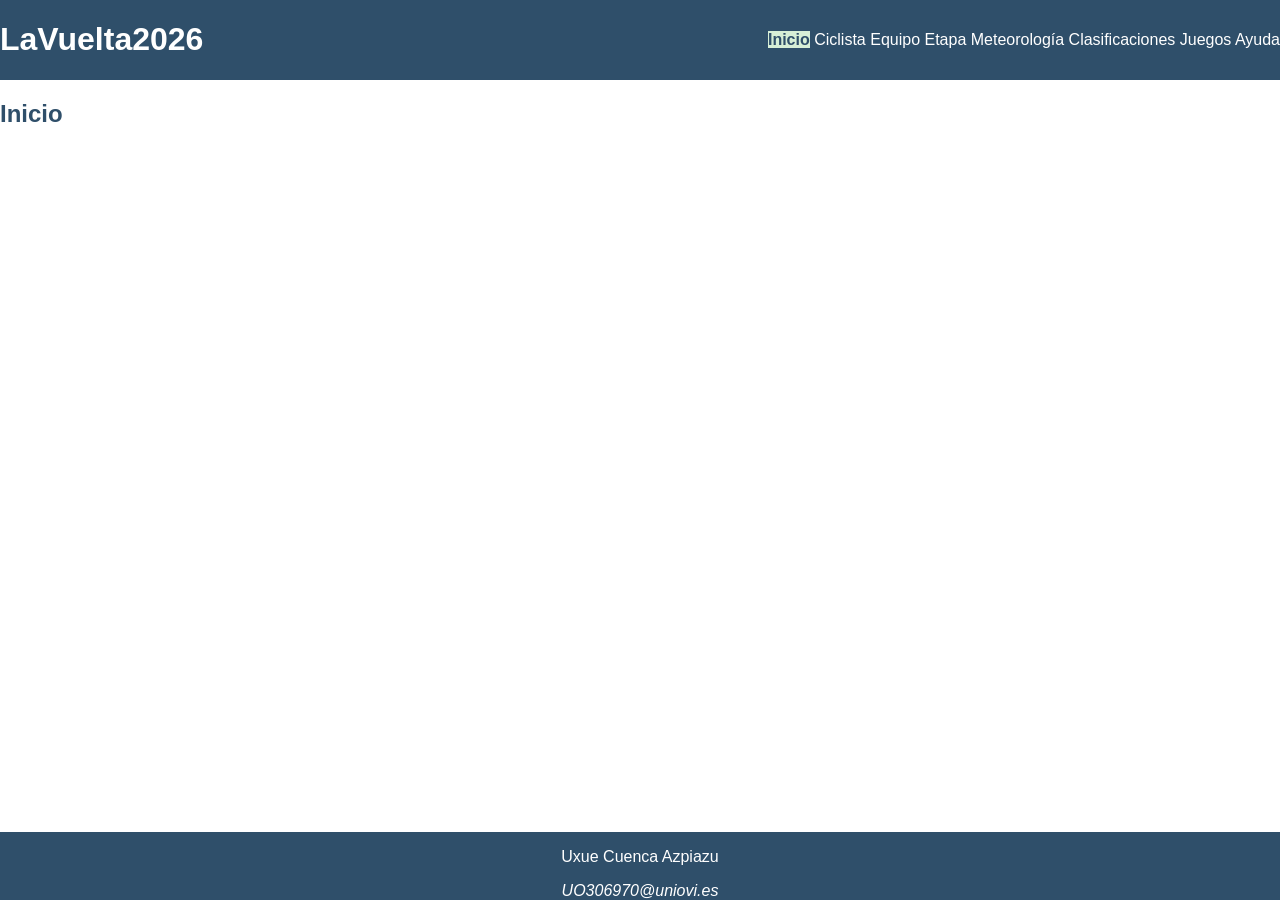
<file: LaVuelta2026/index.html>
<!DOCTYPE HTML>

<html lang="es">
<head>
    <!-- Datos que describen el documento -->
    <meta charset="UTF-8" />
    <title>LaVuelta2026</title>

    <meta name="author" content="Uxue Cuenca Azpiazu" />
    <meta name="description" content="Documento Index del proyecto LaVuelta2026" />
    
    <meta name ="viewport" content ="width=device-width, initial-scale=1.0" />

    <link rel="icon" href="multimedia/favicon.ico" />
    
    <!--Enlace a las hojas de estilo-->
    <link rel="stylesheet" type="text/css" href="estilo/estilo.css" />
    <link rel="stylesheet" type="text/css" href="estilo/layout.css" />
</head>

<body>
   <header>
        <h1><a href="index.html" title="Página principal">LaVuelta2026</a></h1>
        <nav>
            <a aria-current="page" title="Página de inicio." href="index.html">Inicio</a>
            <a title="Página para consultar los ciclistas." href="ciclista.html">Ciclista</a>
            <a title="Página para consultar los equipos." href="equipo.html">Equipo</a>
            <a title="Página para ver datos de la etapa." href="etapa.html">Etapa</a>
            <a title="Página para ver la meteorología." href="meteorologia.html">Meteorología</a>
            <a title="Página pra consultar las clasificaciones." href="clasificaciones.html">Clasificaciones</a>
            <a title="Página para ver los juegos." href="juegos.html">Juegos</a>
            <a title="Página para acceder a la ayuda." href="ayuda.html">Ayuda</a>
        </nav>
   </header>   

   <main>
   <h2>Inicio</h2>
   </main>
        
    <footer>
        <p>Uxue Cuenca Azpiazu</p>
        <address>
            <a href="mailto:UO306970@uniovi.es">UO306970@uniovi.es</a>
        </address>
    </footer>
</body>
</html>
</file>
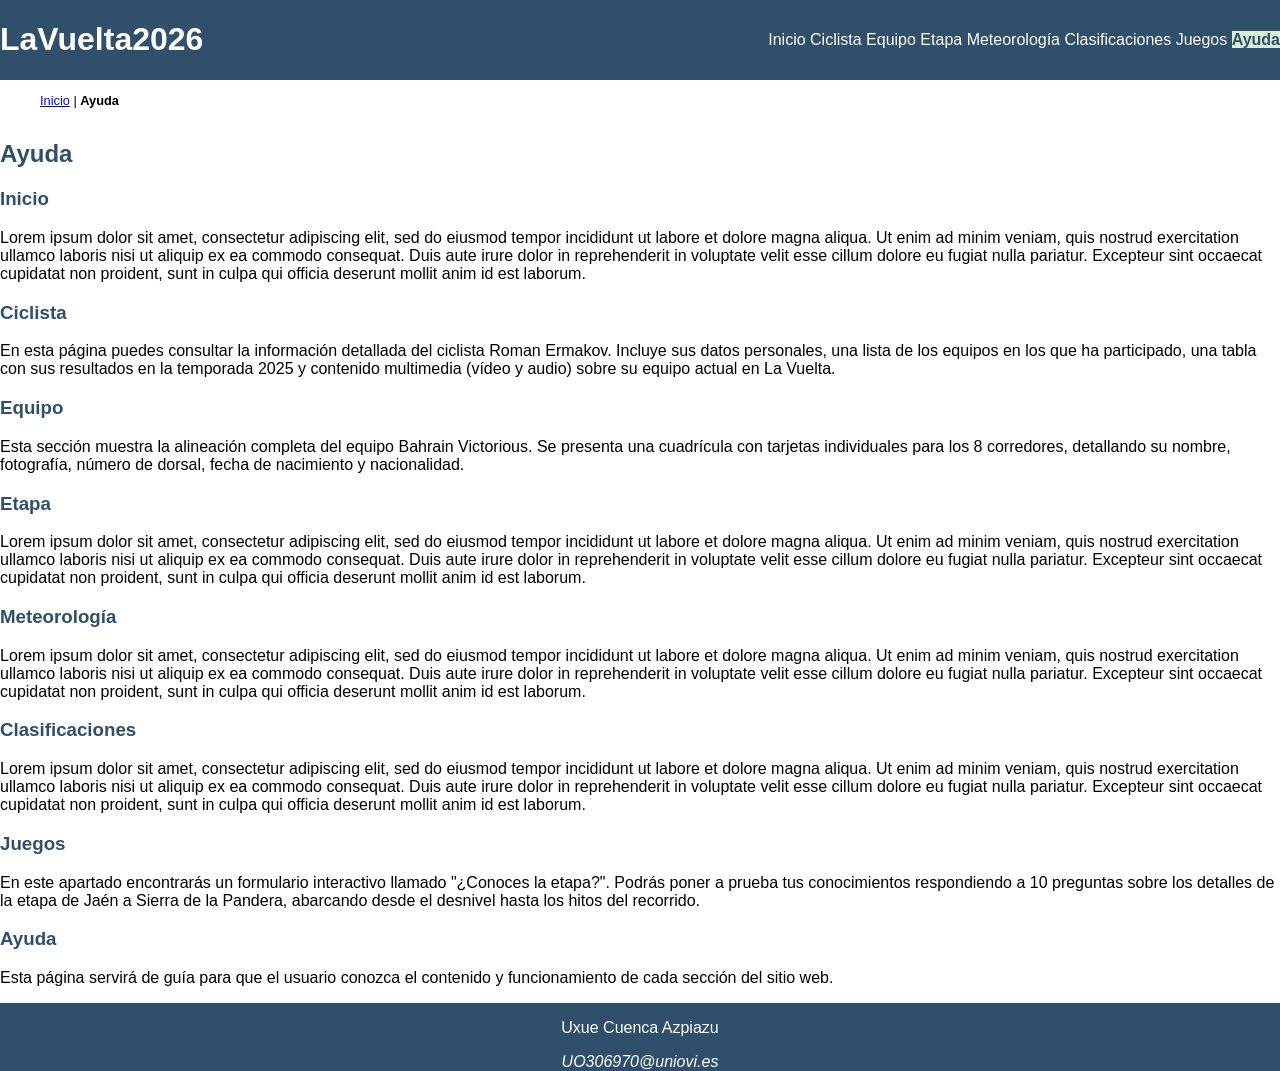
<file: LaVuelta2026/ayuda.html>
<!DOCTYPE HTML>

<html lang="es">
<head>
    <!-- Datos que describen el documento -->
    <meta charset="UTF-8" />
    <title>LaVuelta2026:Ayuda</title>

    <meta name="author" content="Uxue Cuenca Azpiazu" />
    <meta name="description" content="Documento Ayuda del proyecto LaVuelta2026" />
   
    <meta name ="viewport" content ="width=device-width, initial-scale=1.0" />

    <link rel="icon" href="multimedia/favicon.ico" />
    
    <!--Enlace a las hojas de estilo-->
    <link rel="stylesheet" type="text/css" href="estilo/estilo.css" />
    <link rel="stylesheet" type="text/css" href="estilo/layout.css" />
</head>

<body>
   <header>
        <h1><a href="index.html" title="Página principal">LaVuelta2026</a></h1>
        <nav>
            <a title="Página de inicio." href="index.html">Inicio</a>
            <a title="Página para consultar los ciclistas." href="ciclista.html">Ciclista</a>
            <a title="Página para consultar los equipos." href="equipo.html">Equipo</a>
            <a title="Página para ver datos de la etapa." href="etapa.html">Etapa</a>
            <a title="Página para ver la meteorología." href="meteorologia.html">Meteorología</a>
            <a title="Página pra consultar las clasificaciones." href="clasificaciones.html">Clasificaciones</a>
            <a title="Página para ver los juegos." href="juegos.html">Juegos</a>
            <a aria-current="page" title="Página para acceder a la ayuda." href="ayuda.html">Ayuda</a>
        </nav>
   </header>

   <nav aria-label="migas">
     <ol>
        <li><a href="index.html">Inicio</a></li>
        <li>|</li>
        <li>Ayuda</li>
     </ol>
   </nav>

   <main>
   <h2>Ayuda</h2>
   <section>
        <h3>Inicio</h3>
        <p>Lorem ipsum dolor sit amet, consectetur adipiscing elit, sed do eiusmod tempor incididunt ut
        labore et dolore magna aliqua. Ut enim ad minim veniam, quis nostrud exercitation ullamco
        laboris nisi ut aliquip ex ea commodo consequat. Duis aute irure dolor in reprehenderit in
        voluptate velit esse cillum dolore eu fugiat nulla pariatur. Excepteur sint occaecat cupidatat non
        proident, sunt in culpa qui officia deserunt mollit anim id est laborum.</p>
   </section>
   <section>
        <h3>Ciclista</h3>
        <p>En esta página puedes consultar la información detallada del ciclista Roman Ermakov. 
          Incluye sus datos personales, una lista de los equipos en los que ha participado, una tabla con sus 
          resultados en la temporada 2025 y contenido multimedia (vídeo y audio) sobre su equipo actual en La Vuelta.</p>
   </section>
   <section>
        <h3>Equipo</h3>
        <p>Esta sección muestra la alineación completa del equipo Bahrain Victorious. 
          Se presenta una cuadrícula con tarjetas individuales para los 8 corredores, detallando su nombre, 
          fotografía, número de dorsal, fecha de nacimiento y nacionalidad.</p>
   </section>
   <section>
        <h3>Etapa</h3>
        <p>Lorem ipsum dolor sit amet, consectetur adipiscing elit, sed do eiusmod tempor incididunt ut
        labore et dolore magna aliqua. Ut enim ad minim veniam, quis nostrud exercitation ullamco
        laboris nisi ut aliquip ex ea commodo consequat. Duis aute irure dolor in reprehenderit in
        voluptate velit esse cillum dolore eu fugiat nulla pariatur. Excepteur sint occaecat cupidatat non
        proident, sunt in culpa qui officia deserunt mollit anim id est laborum.</p>
   </section>
   <section>
        <h3>Meteorología</h3>
        <p>Lorem ipsum dolor sit amet, consectetur adipiscing elit, sed do eiusmod tempor incididunt ut
        labore et dolore magna aliqua. Ut enim ad minim veniam, quis nostrud exercitation ullamco
        laboris nisi ut aliquip ex ea commodo consequat. Duis aute irure dolor in reprehenderit in
        voluptate velit esse cillum dolore eu fugiat nulla pariatur. Excepteur sint occaecat cupidatat non
        proident, sunt in culpa qui officia deserunt mollit anim id est laborum.</p>
   </section>
   <section>
        <h3>Clasificaciones</h3>
        <p>Lorem ipsum dolor sit amet, consectetur adipiscing elit, sed do eiusmod tempor incididunt ut
        labore et dolore magna aliqua. Ut enim ad minim veniam, quis nostrud exercitation ullamco
        laboris nisi ut aliquip ex ea commodo consequat. Duis aute irure dolor in reprehenderit in
        voluptate velit esse cillum dolore eu fugiat nulla pariatur. Excepteur sint occaecat cupidatat non
        proident, sunt in culpa qui officia deserunt mollit anim id est laborum.</p>
   </section>
   <section>
        <h3>Juegos</h3>
        <p>En este apartado encontrarás un formulario interactivo llamado "¿Conoces la etapa?". 
          Podrás poner a prueba tus conocimientos respondiendo a 10 preguntas sobre los detalles de la 
          etapa de Jaén a Sierra de la Pandera, abarcando desde el desnivel hasta los hitos del recorrido.</p>
   </section>
   <section>
        <h3>Ayuda</h3>
        <p>Esta página servirá de guía para que el usuario conozca el contenido y 
          funcionamiento de cada sección del sitio web.</p>
   </section>
   </main>
   
   <footer>
        <p>Uxue Cuenca Azpiazu</p>
        <address>
            <a href="mailto:UO306970@uniovi.es">UO306970@uniovi.es</a>
        </address>
     </footer>
</body>
</html>
</file>
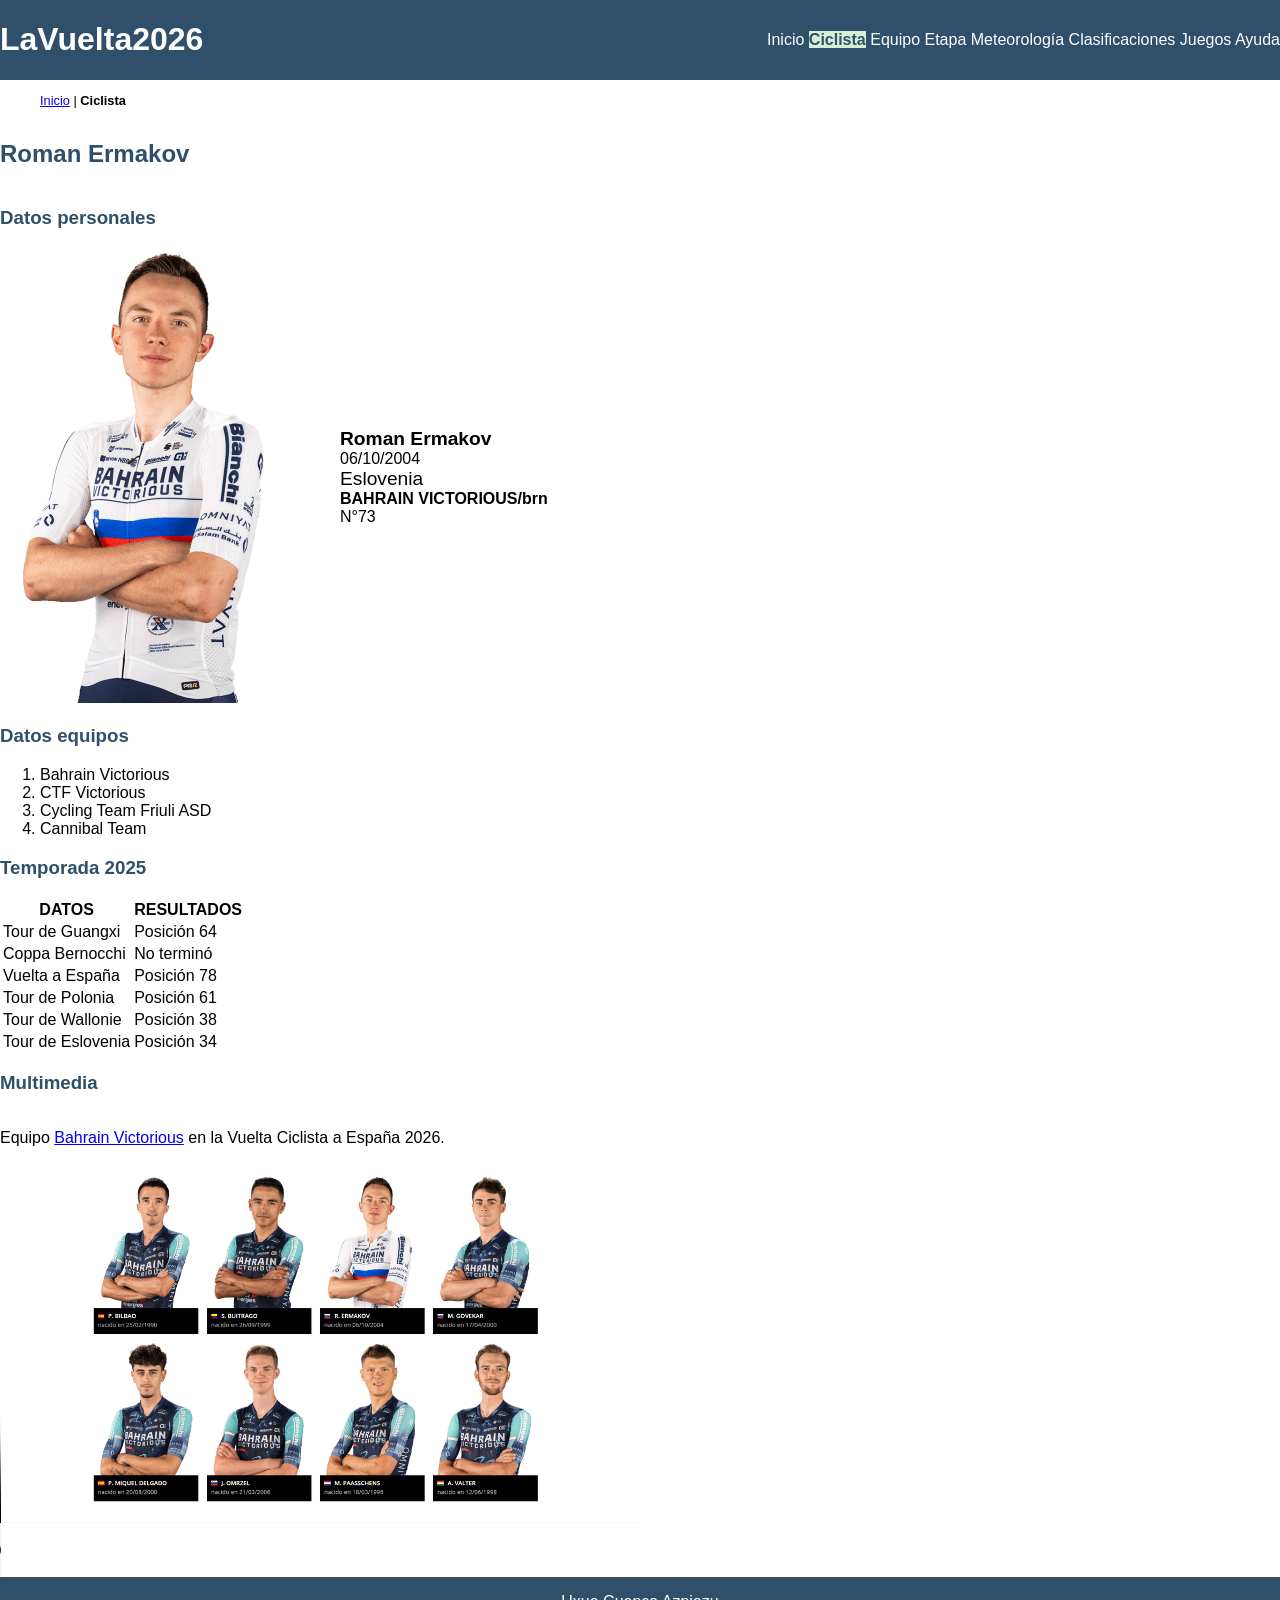
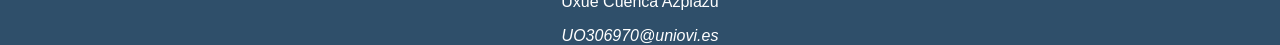
<file: LaVuelta2026/ciclista.html>
<!DOCTYPE HTML>

<html lang="es">
<head>
    <!-- Datos que describen el documento -->
    <meta charset="UTF-8" />
    <title>LaVuelta2026:Ciclista</title>

    <meta name="author" content="Uxue Cuenca Azpiazu" />
    <meta name="description" content="Documento Ciclista del proyecto LaVuelta2026" />
    
    <meta name ="viewport" content ="width=device-width, initial-scale=1.0" />

    <link rel="icon" href="multimedia/favicon.ico" />

    <!--Enlace a las hojas de estilo-->
    <link rel="stylesheet" type="text/css" href="estilo/estilo.css" />
    <link rel="stylesheet" type="text/css" href="estilo/layout.css" />
</head>

<body>
   <header>
        <h1><a href="index.html" title="Página principal">LaVuelta2026</a></h1>
        <nav>
            <a title="Página de inicio." href="index.html">Inicio</a>
            <a aria-current="page" title="Página para consultar los ciclistas." href="ciclista.html">Ciclista</a>
            <a title="Página para consultar los equipos." href="equipo.html">Equipo</a>
            <a title="Página para ver datos de la etapa." href="etapa.html">Etapa</a>
            <a title="Página para ver la meteorología." href="meteorologia.html">Meteorología</a>
            <a title="Página pra consultar las clasificaciones." href="clasificaciones.html">Clasificaciones</a>
            <a title="Página para ver los juegos." href="juegos.html">Juegos</a>
            <a title="Página para acceder a la ayuda." href="ayuda.html">Ayuda</a>
        </nav>
   </header>

   <nav aria-label="migas">
     <ol>
        <li><a href="index.html">Inicio</a></li>
        <li>|</li>
        <li>Ciclista</li>
     </ol>
   </nav>

   <main>
   <h2>Roman Ermakov</h2>
   <section>
        <h3>Datos personales</h3>
        <ul>
            <li>Roman Ermakov</li>
            <li>06/10/2004</li>
            <li>Eslovenia</li>
            <li>BAHRAIN VICTORIOUS/brn</li>
            <li>N°73</li>
        </ul>
        <picture>
            <source media="(max-width: 768px)"
                    srcset="multimedia/ciclista_movil.png" width="180" height="273">
            <source media="(max-width: 1024px)"
                    srcset="multimedia/ciclista_tablet.png" width="240" height="364">
            <img src="multimedia/ciclista.png" alt="Fotografía de Roman Ermakov del equipo Bahrain Victorious" width="300" height="455">
        </picture>
        
   </section>
   <section>
        <h3>Datos equipos</h3>
        <ol>
            <li>Bahrain Victorious</li>
            <li>CTF Victorious</li>
            <li>Cycling Team Friuli ASD</li>
            <li>Cannibal Team</li>
        </ol>
   </section>
   <section>
        <h3>Temporada 2025</h3>
        <table>
            <tr>
                <th id="col-datos" scope="col">DATOS</th>
                <th id="col-resultados" scope="col">RESULTADOS</th>
            </tr>
            <tr>
                <td headers="col-datos">Tour de Guangxi</td>
                <td headers="col-resultados">Posición 64</td>
            </tr>
            <tr>
                <td headers="col-datos">Coppa Bernocchi</td>
                <td headers="col-resultados">No terminó</td>
            </tr>
            <tr>
                <td headers="col-datos">Vuelta a España</td>
                <td headers="col-resultados">Posición 78</td>
            </tr>
            <tr>
                <td headers="col-datos">Tour de Polonia</td>
                <td headers="col-resultados">Posición 61</td>
            </tr>
            <tr>
                <td headers="col-datos">Tour de Wallonie</td>
                <td headers="col-resultados">Posición 38</td>
            </tr>
            <tr>
                <td headers="col-datos">Tour de Eslovenia</td>
                <td headers="col-resultados">Posición 34</td>
            </tr>
        </table>
   </section>
   <section>
        <h3>Multimedia</h3>
        <p>Equipo 
            <a href="https://www.lavuelta.es/es/equipo/TBV/bahrain-victorious">Bahrain Victorious</a> 
            en la Vuelta Ciclista a España 2026.
        </p>
        <video controls poster="multimedia/portada_equipo.jpg">
            <source src= "multimedia/video_equipo.mp4" type= "video/mp4" />
            <source src= "multimedia/video_equipo.webm" type="video/webm" />
            Su navegador no soporta el elemento video
        </video>
        <audio controls>
            <source src= "multimedia/audio_equipo.mp3" type="audio/mpeg" />
            <source src= "multimedia/audio_equipo.wav" type="audio/wav" />
            Su navegador no soporta el elemento audio
</audio>
   </section>
   </main>
   
   <footer>
        <p>Uxue Cuenca Azpiazu</p>
        <address>
            <a href="mailto:UO306970@uniovi.es">UO306970@uniovi.es</a>
        </address>
    </footer>
</body>
</html>
</file>
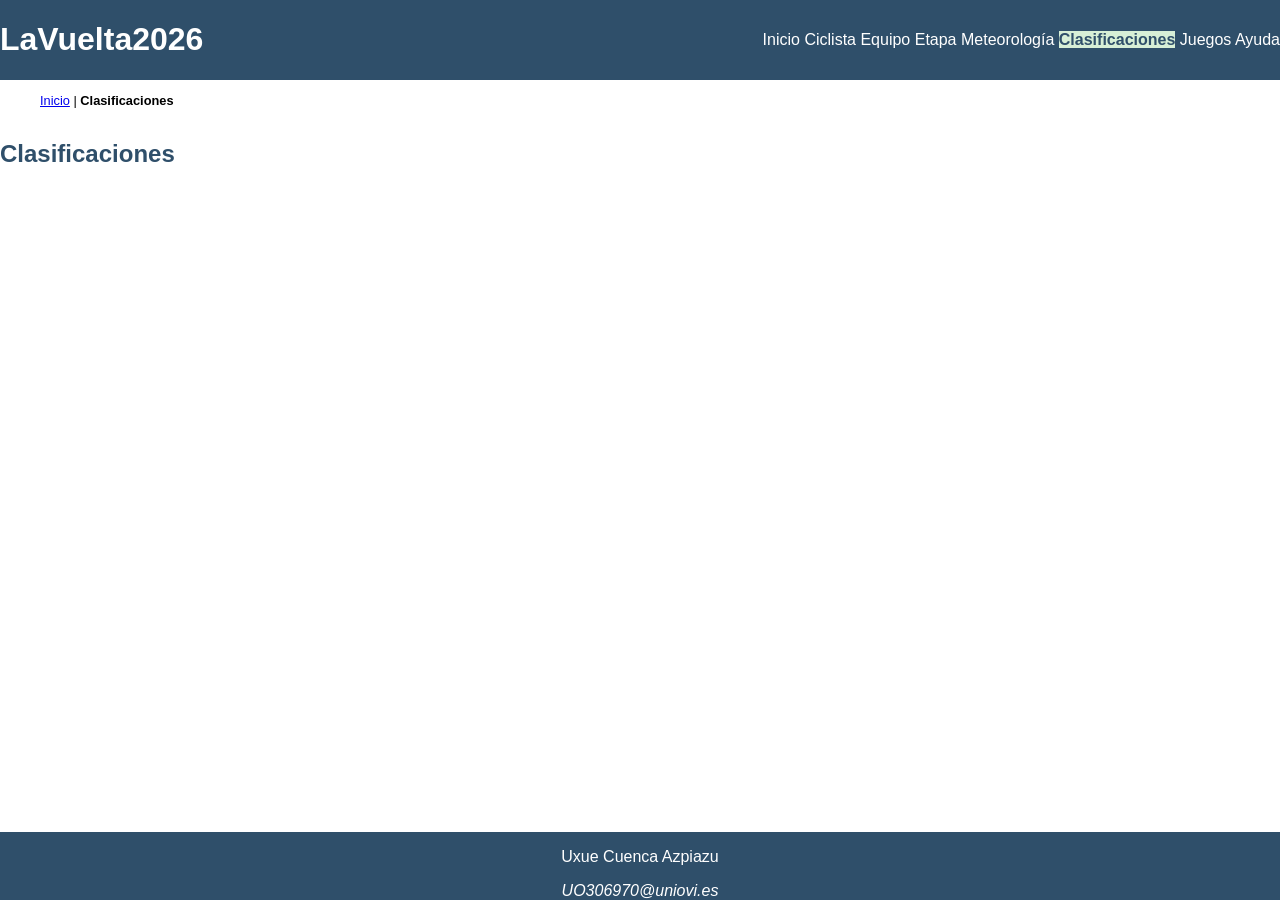
<file: LaVuelta2026/clasificaciones.html>
<!DOCTYPE HTML>

<html lang="es">
<head>
    <!-- Datos que describen el documento -->
    <meta charset="UTF-8" />
    <title>LaVuelta2026: Clasificaciones</title>

    <meta name="author" content="Uxue Cuenca Azpiazu" />
    <meta name="description" content="Documento Clasificaciones del proyecto LaVuelta2026" />

    <meta name ="viewport" content ="width=device-width, initial-scale=1.0" />

    <link rel="icon" href="multimedia/favicon.ico" />
    
    <!--Enlace a las hojas de estilo-->
    <link rel="stylesheet" type="text/css" href="estilo/estilo.css" />
    <link rel="stylesheet" type="text/css" href="estilo/layout.css" />
</head>

<body>
   <header>
        <h1><a href="index.html" title="Página principal">LaVuelta2026</a></h1>
        <nav>
            <a title="Página de inicio." href="index.html">Inicio</a>
            <a title="Página para consultar los ciclistas." href="ciclista.html">Ciclista</a>
            <a title="Página para consultar los equipos." href="equipo.html">Equipo</a>
            <a title="Página para ver datos de la etapa." href="etapa.html">Etapa</a>
            <a title="Página para ver la meteorología." href="meteorologia.html">Meteorología</a>
            <a aria-current="page" title="Página pra consultar las clasificaciones." href="clasificaciones.html">Clasificaciones</a>
            <a title="Página para ver los juegos." href="juegos.html">Juegos</a>
            <a title="Página para acceder a la ayuda." href="ayuda.html">Ayuda</a>
        </nav>
   </header>

   <nav aria-label="migas">
     <ol>
        <li><a href="index.html">Inicio</a></li>
        <li>|</li>
        <li>Clasificaciones</li>
     </ol>
   </nav>

   <main>
   <h2>Clasificaciones</h2>
   </main>
   
   <footer>
        <p>Uxue Cuenca Azpiazu</p>
        <address>
            <a href="mailto:UO306970@uniovi.es">UO306970@uniovi.es</a>
        </address>
    </footer>
</body>
</html>
</file>
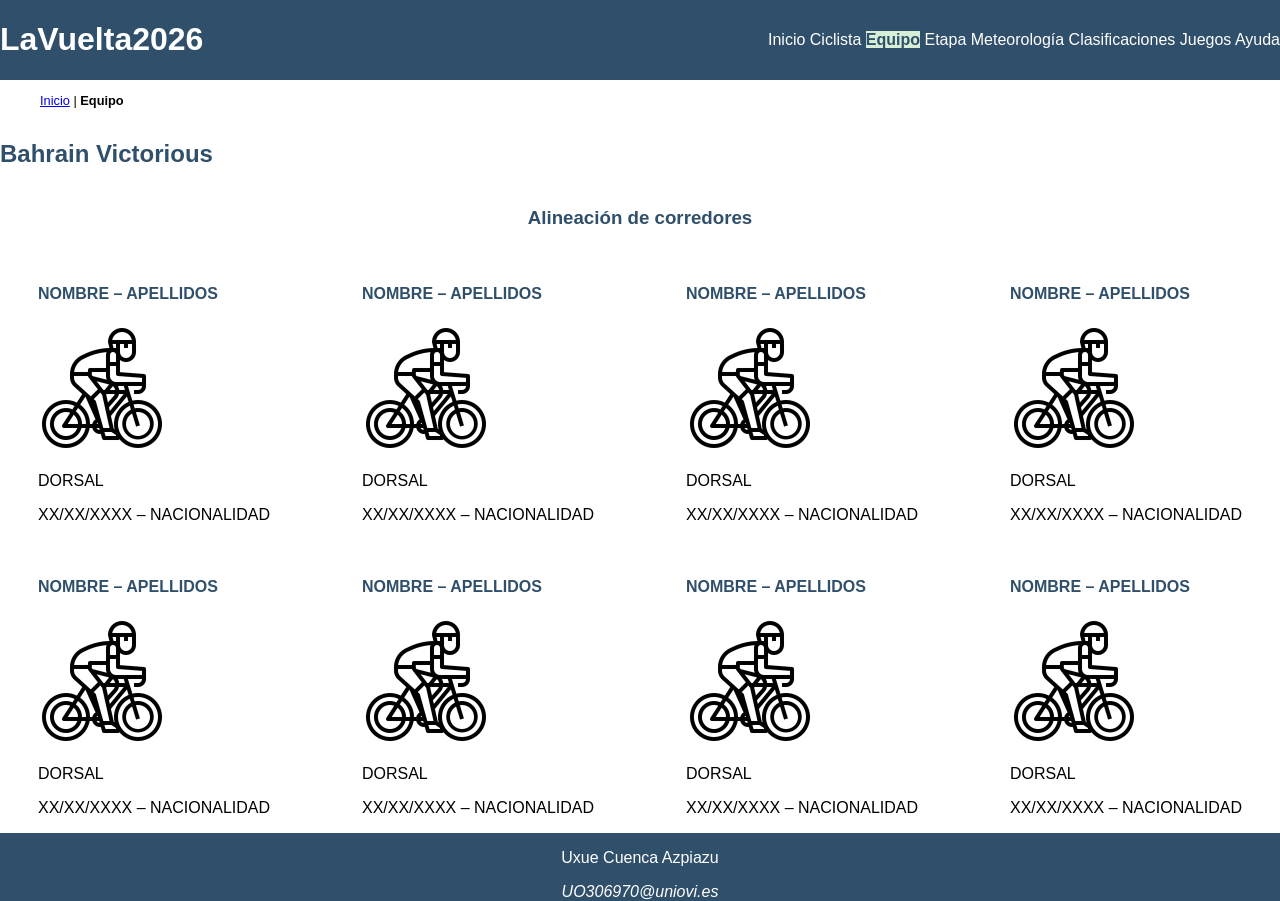
<file: LaVuelta2026/equipo.html>
<!DOCTYPE HTML>

<html lang="es">
<head>
    <!-- Datos que describen el documento -->
    <meta charset="UTF-8" />
    <title>LaVuelta2026: Equipo</title>

    <meta name="author" content="Uxue Cuenca Azpiazu" />
    <meta name="description" content="Documento Equipo del proyecto LaVuelta2026" />
    
    <meta name ="viewport" content ="width=device-width, initial-scale=1.0" />

    <link rel="icon" href="multimedia/favicon.ico" />
    
    <!--Enlace a las hojas de estilo-->
    <link rel="stylesheet" type="text/css" href="estilo/estilo.css" />
    <link rel="stylesheet" type="text/css" href="estilo/layout.css" />
</head>

<body>
   <header>
        <h1><a href="index.html" title="Página principal">LaVuelta2026</a></h1>
        <nav>
            <a title="Página de inicio." href="index.html">Inicio</a>
            <a title="Página para consultar los ciclistas." href="ciclista.html">Ciclista</a>
            <a aria-current="page" title="Página para consultar los equipos." href="equipo.html">Equipo</a>
            <a title="Página para ver datos de la etapa." href="etapa.html">Etapa</a>
            <a title="Página para ver la meteorología." href="meteorologia.html">Meteorología</a>
            <a title="Página pra consultar las clasificaciones." href="clasificaciones.html">Clasificaciones</a>
            <a title="Página para ver los juegos." href="juegos.html">Juegos</a>
            <a title="Página para acceder a la ayuda." href="ayuda.html">Ayuda</a>
        </nav>
   </header>

   <nav aria-label="migas">
     <ol>
        <li><a href="index.html">Inicio</a></li>
        <li>|</li>
        <li>Equipo</li>
     </ol>
   </nav>

   <main>
   <h2>Bahrain Victorious</h2>
   <section>
        <h3>Alineación de corredores</h3>
        <article>
            <h4>NOMBRE – APELLIDOS</h4>
            <img src="multimedia/ciclista_icon.png" alt="Icono de ciclista" width="128" height="128">
            <p>DORSAL</p>
            <p>XX/XX/XXXX – NACIONALIDAD</p>
        </article>
        <article>
            <h4>NOMBRE – APELLIDOS</h4>
            <img src="multimedia/ciclista_icon.png" alt="Icono de ciclista" width="128" height="128">
            <p>DORSAL</p>
            <p>XX/XX/XXXX – NACIONALIDAD</p>
        </article>
        <article>
            <h4>NOMBRE – APELLIDOS</h4>
            <img src="multimedia/ciclista_icon.png" alt="Icono de ciclista" width="128" height="128">
            <p>DORSAL</p>
            <p>XX/XX/XXXX – NACIONALIDAD</p>
        </article>
        <article>
            <h4>NOMBRE – APELLIDOS</h4>
            <img src="multimedia/ciclista_icon.png" alt="Icono de ciclista" width="128" height="128">
            <p>DORSAL</p>
            <p>XX/XX/XXXX – NACIONALIDAD</p>
        </article>
        <article>
            <h4>NOMBRE – APELLIDOS</h4>
            <img src="multimedia/ciclista_icon.png" alt="Icono de ciclista" width="128" height="128">
            <p>DORSAL</p>
            <p>XX/XX/XXXX – NACIONALIDAD</p>
        </article>
        <article>
            <h4>NOMBRE – APELLIDOS</h4>
            <img src="multimedia/ciclista_icon.png" alt="Icono de ciclista" width="128" height="128">
            <p>DORSAL</p>
            <p>XX/XX/XXXX – NACIONALIDAD</p>
        </article>
        <article>
            <h4>NOMBRE – APELLIDOS</h4>
            <img src="multimedia/ciclista_icon.png" alt="Icono de ciclista" width="128" height="128">
            <p>DORSAL</p>
            <p>XX/XX/XXXX – NACIONALIDAD</p>
        </article>
        <article>
            <h4>NOMBRE – APELLIDOS</h4>
            <img src="multimedia/ciclista_icon.png" alt="Icono de ciclista" width="128" height="128">
            <p>DORSAL</p>
            <p>XX/XX/XXXX – NACIONALIDAD</p>
        </article>
   </section>
   </main>
   
   <footer>
        <p>Uxue Cuenca Azpiazu</p>
        <address>
            <a href="mailto:UO306970@uniovi.es">UO306970@uniovi.es</a>
        </address>
    </footer>
</body>
</html>
</file>
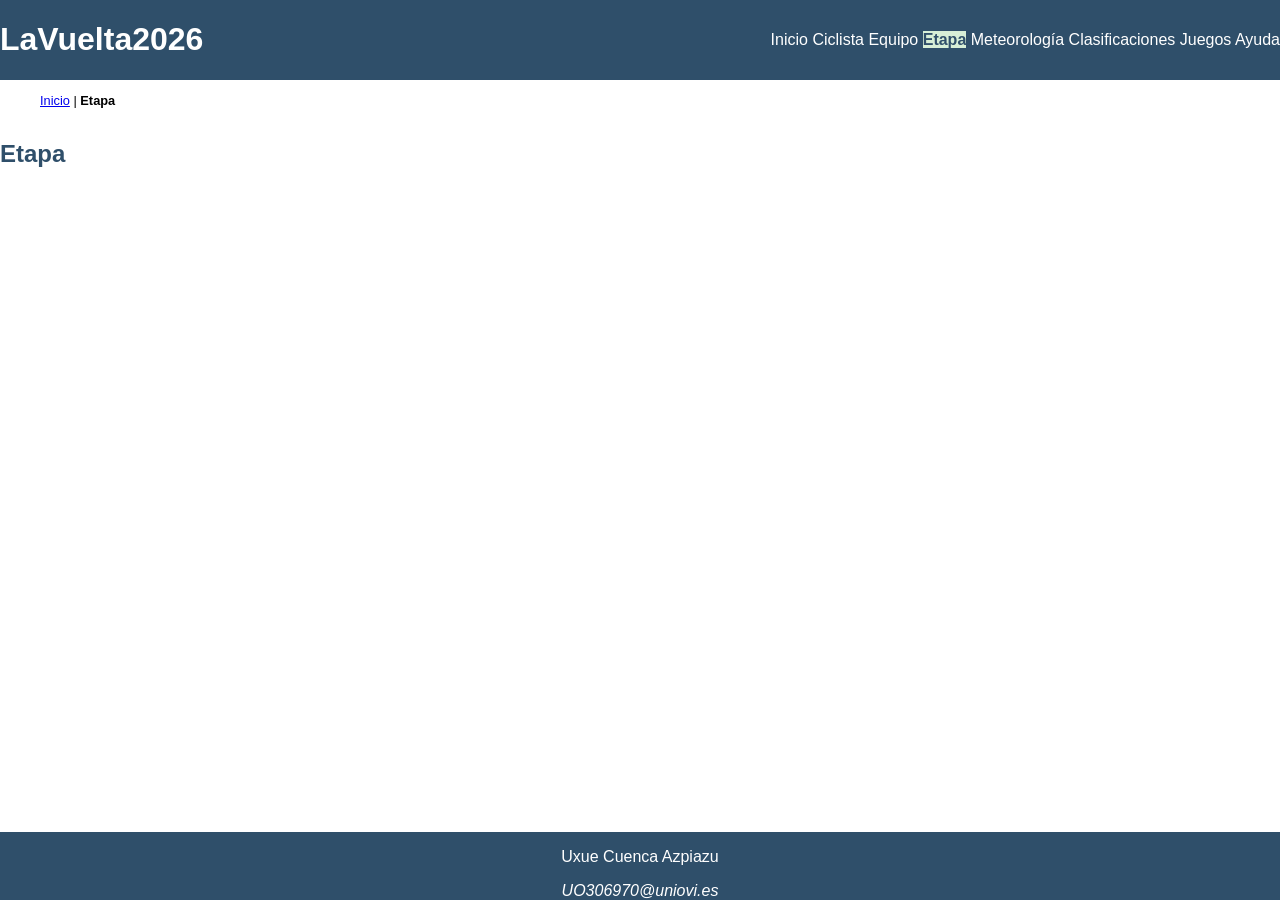
<file: LaVuelta2026/etapa.html>
<!DOCTYPE HTML>

<html lang="es">
<head>
    <!-- Datos que describen el documento -->
    <meta charset="UTF-8" />
    <title>LaVuelta2026: Etapa</title>

    <meta name="author" content="Uxue Cuenca Azpiazu" />
    <meta name="description" content="Documento Etapa del proyecto LaVuelta2026" />
    
    <meta name ="viewport" content ="width=device-width, initial-scale=1.0" />

    <link rel="icon" href="multimedia/favicon.ico" />
    
    <!--Enlace a las hojas de estilo-->
    <link rel="stylesheet" type="text/css" href="estilo/estilo.css" />
    <link rel="stylesheet" type="text/css" href="estilo/layout.css" />
</head>

<body>
   <header>
        <h1><a href="index.html" title="Página principal">LaVuelta2026</a></h1>
        <nav>
            <a title="Página de inicio." href="index.html">Inicio</a>
            <a title="Página para consultar los ciclistas." href="ciclista.html">Ciclista</a>
            <a title="Página para consultar los equipos." href="equipo.html">Equipo</a>
            <a aria-current="page" title="Página para ver datos de la etapa." href="etapa.html">Etapa</a>
            <a title="Página para ver la meteorología." href="meteorologia.html">Meteorología</a>
            <a title="Página pra consultar las clasificaciones." href="clasificaciones.html">Clasificaciones</a>
            <a title="Página para ver los juegos." href="juegos.html">Juegos</a>
            <a title="Página para acceder a la ayuda." href="ayuda.html">Ayuda</a>
        </nav>
   </header>

   <nav aria-label="migas">
     <ol>
        <li><a href="index.html">Inicio</a></li>
        <li>|</li>
        <li>Etapa</li>
     </ol>
   </nav>

   <main>
   <h2>Etapa</h2>
   </main>
   
   <footer>
        <p>Uxue Cuenca Azpiazu</p>
        <address>
            <a href="mailto:UO306970@uniovi.es">UO306970@uniovi.es</a>
        </address>
    </footer>
</body>
</html>
</file>
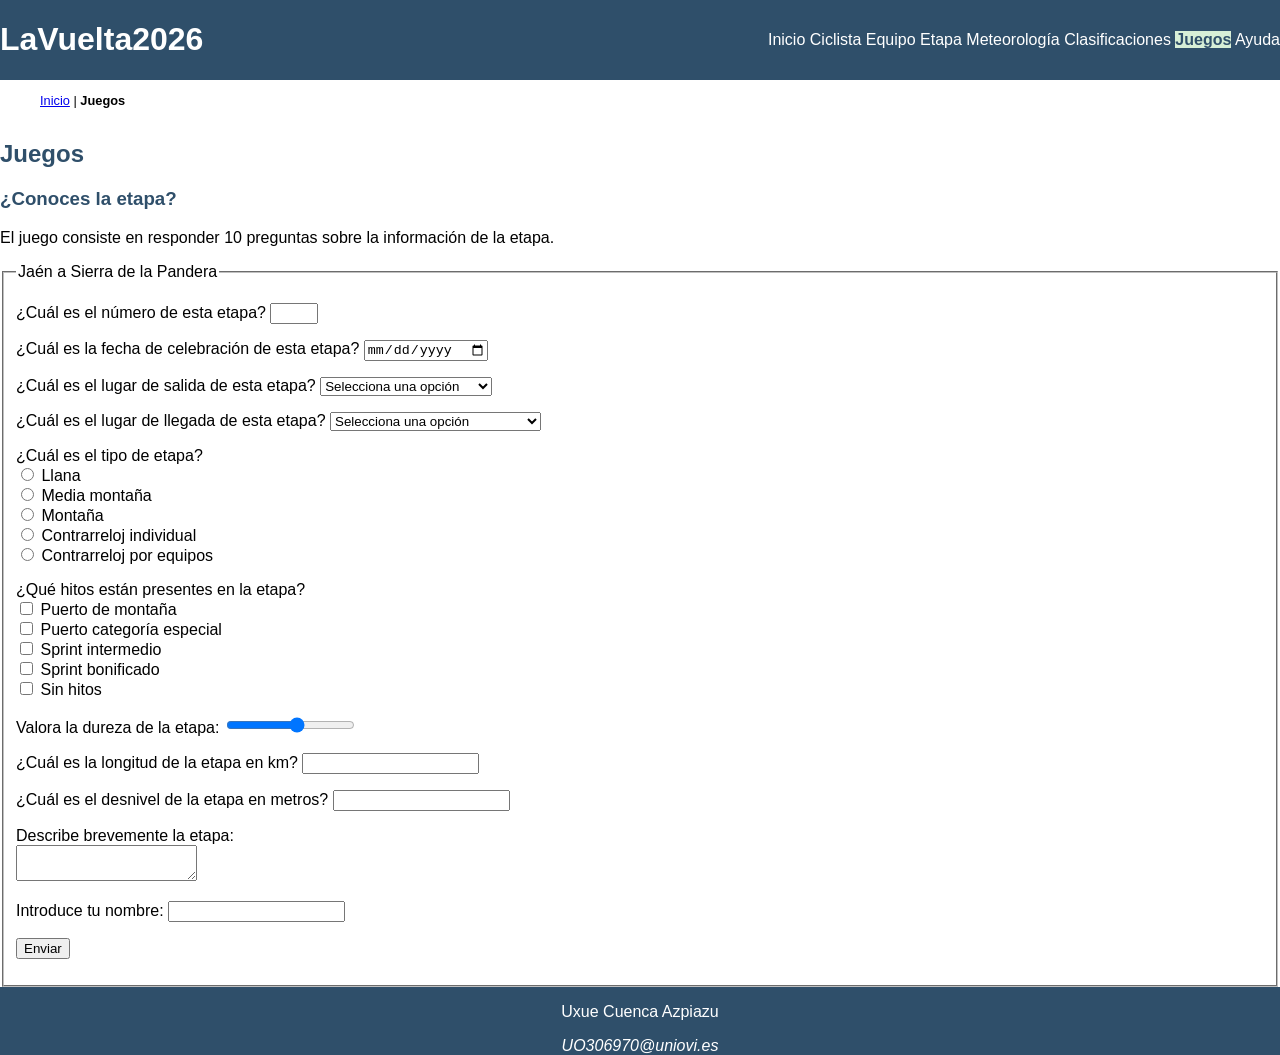
<file: LaVuelta2026/juegos.html>
<!DOCTYPE HTML>

<html lang="es">
<head>
    <!-- Datos que describen el documento -->
    <meta charset="UTF-8" />
    <title>LaVuelta2026: Juegos</title>

    <meta name="author" content="Uxue Cuenca Azpiazu" />
    <meta name="description" content="Documento Juegos del proyecto LaVuelta2026" />
   
    <meta name ="viewport" content ="width=device-width, initial-scale=1.0" />

    <link rel="icon" href="multimedia/favicon.ico" />
    
    <!--Enlace a las hojas de estilo-->
    <link rel="stylesheet" type="text/css" href="estilo/estilo.css" />
    <link rel="stylesheet" type="text/css" href="estilo/layout.css" />
</head>

<body>
   <header>
        <h1><a href="index.html" title="Página principal">LaVuelta2026</a></h1>
        <nav>
            <a title="Página de inicio." href="index.html">Inicio</a>
            <a title="Página para consultar los ciclistas." href="ciclista.html">Ciclista</a>
            <a title="Página para consultar los equipos." href="equipo.html">Equipo</a>
            <a title="Página para ver datos de la etapa." href="etapa.html">Etapa</a>
            <a title="Página para ver la meteorología." href="meteorologia.html">Meteorología</a>
            <a title="Página pra consultar las clasificaciones." href="clasificaciones.html">Clasificaciones</a>
            <a aria-current="page" title="Página para ver los juegos." href="juegos.html">Juegos</a>
            <a title="Página para acceder a la ayuda." href="ayuda.html">Ayuda</a>
        </nav>
   </header>

   <nav aria-label="migas">
     <ol>
        <li><a href="index.html">Inicio</a></li>
        <li>|</li>
        <li>Juegos</li>
     </ol>
   </nav>

   <main>
   <h2>Juegos</h2>
   <h3>¿Conoces la etapa?</h3>
   <p>El juego consiste en responder 10 preguntas sobre la información de la etapa.</p>
   <form>
        <fieldset>
            <legend>Jaén a Sierra de la Pandera</legend>
            <p>
                <label for="NumEtapa">¿Cuál es el número de esta etapa?</label>
                <input id="NumEtapa" type="number" min="1" max="21"/>
            </p>
            <p>
                <label for="FechaCeleb">¿Cuál es la fecha de celebración de esta etapa?</label>
                <input id="FechaCeleb" type="date"/>
            </p>
            <p>
                <label for="LugarSalida">¿Cuál es el lugar de salida de esta etapa?</label>
                <select id="LugarSalida">
                    <option value="">Selecciona una opción</option>
                    <option value="monaco">Monaco</option>
                    <option value="gruissan">Gruissan-Aude</option>
                    <option value="andorra">Andorra la Vella</option>
                    <option value="falset">Falset. Costa Daurada</option>
                    <option value="alcossebre">Alcossebre</option>
                    <option value="vall">Vall d'Alba</option>
                    <option value="pucol">Puçol</option>
                    <option value="joiosa">Villajoyosa</option>
                    <option value="alcaraz">Alcaraz</option>
                    <option value="cartagena">Cartagena</option>
                    <option value="vera">Vera</option>
                    <option value="almunecar">Almuñécar</option>
                    <option value="jaen">Jaén</option>
                    <option value="palma">Palma del Río</option>
                    <option value="cortegana">Cortegana</option>
                    <option value="hermanas">Dos Hermanas</option>
                    <option value="santa">El Puerto de Santa María</option>
                    <option value="velez">Vélez-Málaga</option>
                    <option value="calahorra">La Calahorra</option>
                    <option value="carrefour">Carrefour Granada</option>
                </select>
            </p>
            <p>
                <label for="LugarLlegada">¿Cuál es el lugar de llegada de esta etapa?</label>
                <select id="LugarLlegada">
                    <option value="">Selecciona una opción</option>
                    <option value="monaco">Monaco</option>
                    <option value="manosque">Manosque</option>
                    <option value="romeu">Font Romeu</option>
                    <option value="andorra">Andorra la Vella</option>
                    <option value="roquetes">Roquetes. Terres de l'Ebre</option>
                    <option value="castello">Castelló</option>
                    <option value="aramon">Aramón Valdelinares</option>
                    <option value="xeraco">Xeraco</option>
                    <option value="aitana">Alto de Aitana. Costa</option>
                    <option value="elche">Elche de la Sierra</option>
                    <option value="lorca">Lorca</option>
                    <option value="calar">Calar Alto</option>
                    <option value="loja">Loja</option>
                    <option value="sierra">Sierra de la Pandera</option>
                    <option value="cordoba">Córdoba</option>
                    <option value="rabida">La Rábida. Palos de la Frontera</option>
                    <option value="sevilla">Sevilla</option>
                    <option value="jerez">Jerez de la Frontera</option>
                    <option value="estepona">Peñas Blancas. Estepona</option>
                    <option value="collado">Collado del Alguacil</option>
                    <option value="granada">Granada</option>
                </select>
            </p>
            <p>
                <label>¿Cuál es el tipo de etapa?</label><br>
                <input id="tipoLlana" type="radio" name="tipoEtapa"/>
                <label for="tipoLlana">Llana</label><br>
                <input id="tipoMedia" type="radio" name="tipoEtapa"/>
                <label for="tipoMedia">Media montaña</label><br>
                <input id="tipoMontana" type="radio" name="tipoEtapa"/>
                <label for="tipoMontana">Montaña</label><br>
                <input id="tipoCRI" type="radio" name="tipoEtapa"/>
                <label for="tipoCRI">Contrarreloj individual</label><br>
                <input id="tipoCRE" type="radio" name="tipoEtapa"/>
                <label for="tipoCRE">Contrarreloj por equipos</label>
            </p>
            <p>
                <label>¿Qué hitos están presentes en la etapa?</label><br>
                <input id="hitoPuerto" type="checkbox"/>
                <label for="hitoPuerto">Puerto de montaña</label><br>
                <input id="hitoEspecial" type="checkbox"/>
                <label for="hitoEspecial">Puerto categoría especial</label><br>
                <input id="hitoSprintInt" type="checkbox"/>
                <label for="hitoSprintInt">Sprint intermedio</label><br>
                <input id="hitoSprintBon" type="checkbox"/>
                <label for="hitoSprintBon">Sprint bonificado</label><br>
                <input id="hitoSin" type="checkbox"/>
                <label for="hitoSin">Sin hitos</label>
            </p>
            <p>
                <label for="dureza">Valora la dureza de la etapa:</label>
                <input id="dureza" type="range" min="1" max="10"/>
            </p>
            <p>
                <label for="longitud">¿Cuál es la longitud de la etapa en km?</label>
                <input id="longitud" type="number" min="1"/>
            </p>
            <p>
                <label for="desnivel">¿Cuál es el desnivel de la etapa en metros?</label>
                <input id="desnivel" type="number" min="1"/>
            </p>
            <p>
                <label for="descripcion">Describe brevemente la etapa:</label><br>
                <textarea id="descripcion"></textarea>
            </p>
            <p>
                <label for="nombreJugador">Introduce tu nombre:</label>
                <input id="nombreJugador" type="text"/>
            </p>
            <p>
                <button type="submit">Enviar</button>
            </p>
        </fieldset>
   </form>
   </main>
   
   <footer>
        <p>Uxue Cuenca Azpiazu</p>
        <address>
            <a href="mailto:UO306970@uniovi.es">UO306970@uniovi.es</a>
        </address>
    </footer>
</body>
</html>
</file>
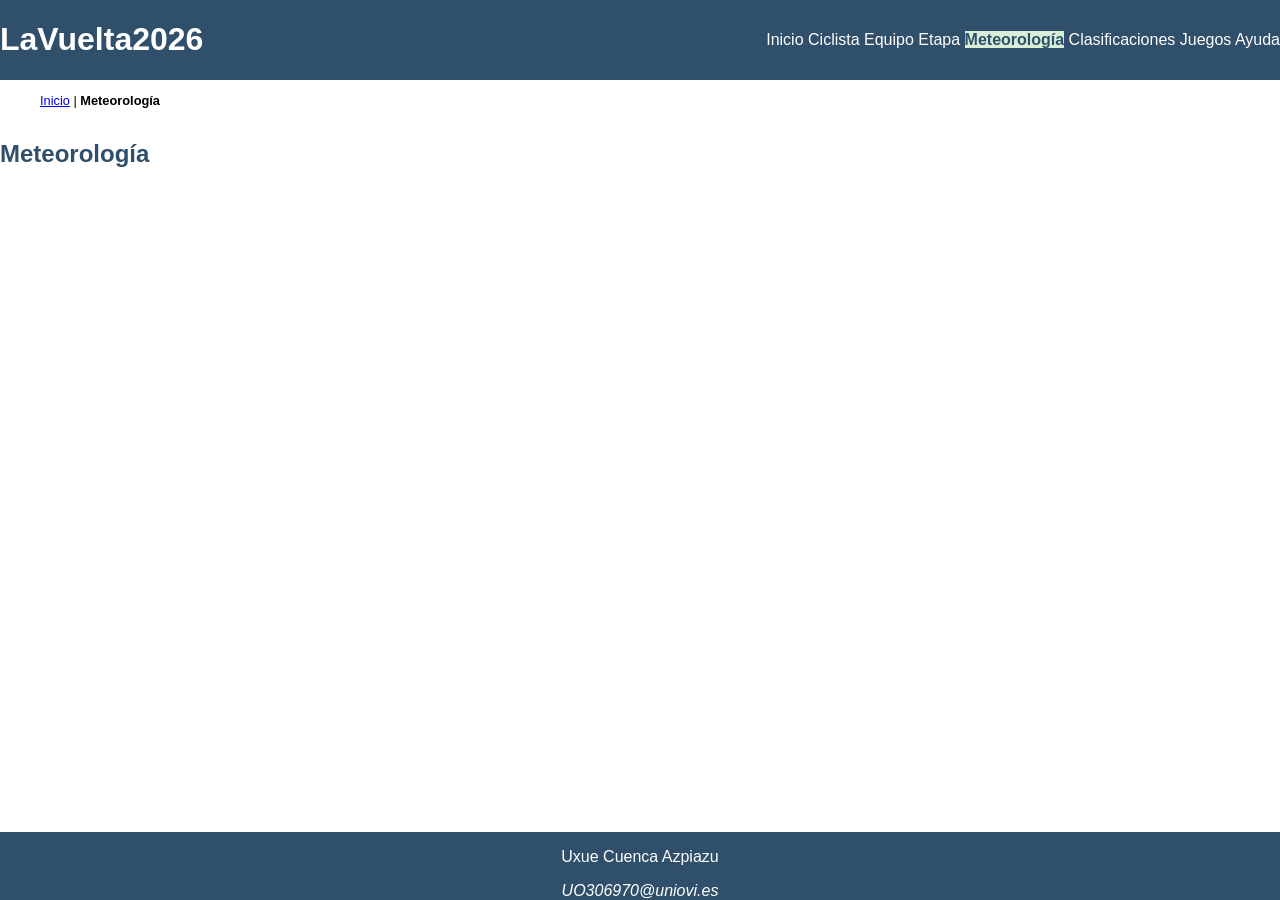
<file: LaVuelta2026/meteorologia.html>
<!DOCTYPE HTML>

<html lang="es">
<head>
    <!-- Datos que describen el documento -->
    <meta charset="UTF-8" />
    <title>LaVuelta2026: Meteo</title>

    <meta name="author" content="Uxue Cuenca Azpiazu" />
    <meta name="description" content="Documento Meteorología del proyecto LaVuelta2026" />
    
    <meta name ="viewport" content ="width=device-width, initial-scale=1.0" />

    <link rel="icon" href="multimedia/favicon.ico" />
    
    <!--Enlace a las hojas de estilo-->
    <link rel="stylesheet" type="text/css" href="estilo/estilo.css" />
    <link rel="stylesheet" type="text/css" href="estilo/layout.css" />
</head>

<body>
   <header>
        <h1><a href="index.html" title="Página principal">LaVuelta2026</a></h1>
        <nav>
            <a title="Página de inicio." href="index.html">Inicio</a>
            <a title="Página para consultar los ciclistas." href="ciclista.html">Ciclista</a>
            <a title="Página para consultar los equipos." href="equipo.html">Equipo</a>
            <a title="Página para ver datos de la etapa." href="etapa.html">Etapa</a>
            <a aria-current="page" title="Página para ver la meteorología." href="meteorologia.html">Meteorología</a>
            <a title="Página pra consultar las clasificaciones." href="clasificaciones.html">Clasificaciones</a>
            <a title="Página para ver los juegos." href="juegos.html">Juegos</a>
            <a title="Página para acceder a la ayuda." href="ayuda.html">Ayuda</a>
        </nav>
   </header>

   <nav aria-label="migas">
     <ol>
        <li><a href="index.html">Inicio</a></li>
        <li>|</li>
        <li>Meteorología</li>
     </ol>
   </nav>

   <main>
   <h2>Meteorología</h2>
   </main>
   
   <footer>
        <p>Uxue Cuenca Azpiazu</p>
        <address>
            <a href="mailto:UO306970@uniovi.es">UO306970@uniovi.es</a>
        </address>
    </footer>
</body>
</html>
</file>
<file: LaVuelta2026/estilo/estilo.css>
/* ***************************************************/
/*                 LaVuelta2026                      */
/*              Estilos generales                    */
/* ***************************************************/
/*               DATOS ESTUDIANTE                    */
/* --------------------------------------------------*/
/*  Nombre y Apellidos: Uxue Cuenca Azpiazu          */
/*  Correo electrónico (uniovi): UO306970@uniovi.es  */
/*  Grupo de laboratorio:                            */
/* ***************************************************/

/* Especificidad: 010 */
:root {
    /* Gama cromática
       Color principal (#2F4F6A)
       - Contraste de 8.58:1 con color blanco
       - Contraste de 7.03:1 con color secundario
       Color secundario (#D7EFD7)
       - Contraste de 17.21:1 con color negro
       - Contraste de 7.03:1 con color principal
    */
    --color-principal: #2F4F6A;
    --color-secundario: #D7EFD7;
    --color-negro: black;
    --color-blanco: white;
}

/* Especificidad: 001 */
body{
    font-family: Verdana, sans-serif;
    background-color: var(--color-blanco);
    color: var(--color-negro);
}

/* Especificidad: 001 */
header, footer {
    background-color: var(--color-principal);
    color: var(--color-blanco);
}

/* Especificidad: 002 */
header a, footer a {
    color: inherit;
    text-decoration: none;
    /* ADVERTENCIA: color de fondo heredado de header y footer --color-principal */
}

/* Especificidad: 001 */
h2, h3, h4, h5, h6 {
    color: var(--color-principal);
    /* ADVERTENCIA: color de fondo heredado de body --color-blanco */
}

/* Especificidad: 012 */
nav a[aria-current="page"] {
    background-color: var(--color-secundario);
    color: var(--color-principal);
    font-weight: bold;
}

/* Especificidad: 003 */
header + nav > ol {
    font-size: 0.8em;
    list-style: none;
}

/* Especificidad: 004 */
header + nav > ol > li {
    display: inline;
}

/* Especificidad: 014 */
header + nav > ol > li:last-child {
    font-weight: bold;
}

/* Especificidad: 014 */
section:has(picture) ul li:first-child {
    font-size: 1.2em;
    font-weight: bold;
}

/* Especificidad: 014 */
section:has(picture) ul li:nth-child(3) {
    font-size: 1.2em;
}

/* Especificidad: 014 */
section:has(picture) ul li:nth-child(4) {
    font-weight: bold;
}
</file>
<file: LaVuelta2026/estilo/layout.css>
/* ***************************************************/
/*                 LaVuelta2026                      */
/*                Estilos layout                     */
/* ***************************************************/
/*               DATOS ESTUDIANTE                    */
/* --------------------------------------------------*/
/*  Nombre y Apellidos: Uxue Cuenca Azpiazu          */
/*  Correo electrónico (uniovi): UO306970@uniovi.es  */
/*  Grupo de laboratorio:                            */
/* ***************************************************/

/* Especificidad: 002 */
section:has(picture) {
    display: flex;
    flex-wrap: wrap;
    align-items: center;
}

/* Especificidad: 003 */
section:has(picture) h3 {
    flex-basis: 100%;
}

/* Especificidad: 003 */
section:has(picture) picture {
    order: 1;
}

/* Especificidad: 003 */
section:has(picture) ul {
    order: 2;
    list-style: none;
}

/* Especificidad: 002 */
section:has(video) {
    display: flex;
    flex-direction: column;
    align-items: flex-start;
}

/* Especificidad: 002 */
section:has(article) {
    display: grid;
    grid-template-columns: repeat(4, 1fr);
    justify-items: center;
    align-items: center;
    gap: 1em;
}

/* Especificidad: 003 */
section:has(article) h3 {
    grid-column: 1 / -1;
}

/* Especificidad: 001 */
body {
    display: grid;
    min-height: 100vh;
    grid-template-areas: 
        "cabecera"
        "migas"
        "contenido"
        "pie";
    grid-template-rows: auto auto 1fr auto;
    margin: 0;
}

/* Especificidad: 001 */
header {
    grid-area: cabecera;
    display: flex;
    justify-content: space-between;
    align-items: center;
}

/* Especificidad: 002 */
header + nav {
    grid-area: migas;
}

/* Especificidad: 001 */
main {
    grid-area: contenido;
}

/* Especificidad: 001 */
footer {
    grid-area: pie;
    display: flex;
    flex-direction: column;
    align-items: center;
}

@media (max-width: 1024px) {
    section:has(article) {
        grid-template-columns: repeat(2, 1fr);
        /*ADVERTENCIA: redefinición de la propiedad con valor original repeat(4, 1fr) */
    }

    header {
        flex-direction: column;
    }

    header nav {
        display: flex;
        width: 100%;
        justify-content: space-evenly;
        flex-wrap: wrap;
    }

    header + nav {
        display: none;
    }
}

@media (max-width: 768px) {
    section:has(article) {
        grid-template-columns: 1fr;
        /*ADVERTENCIA: redefinición de la propiedad con valor original repeat(4, 1fr) */
    }

    header nav {
        flex-direction: column;
        align-items: center;
        gap: 0.5em;
    }
}
</file>
